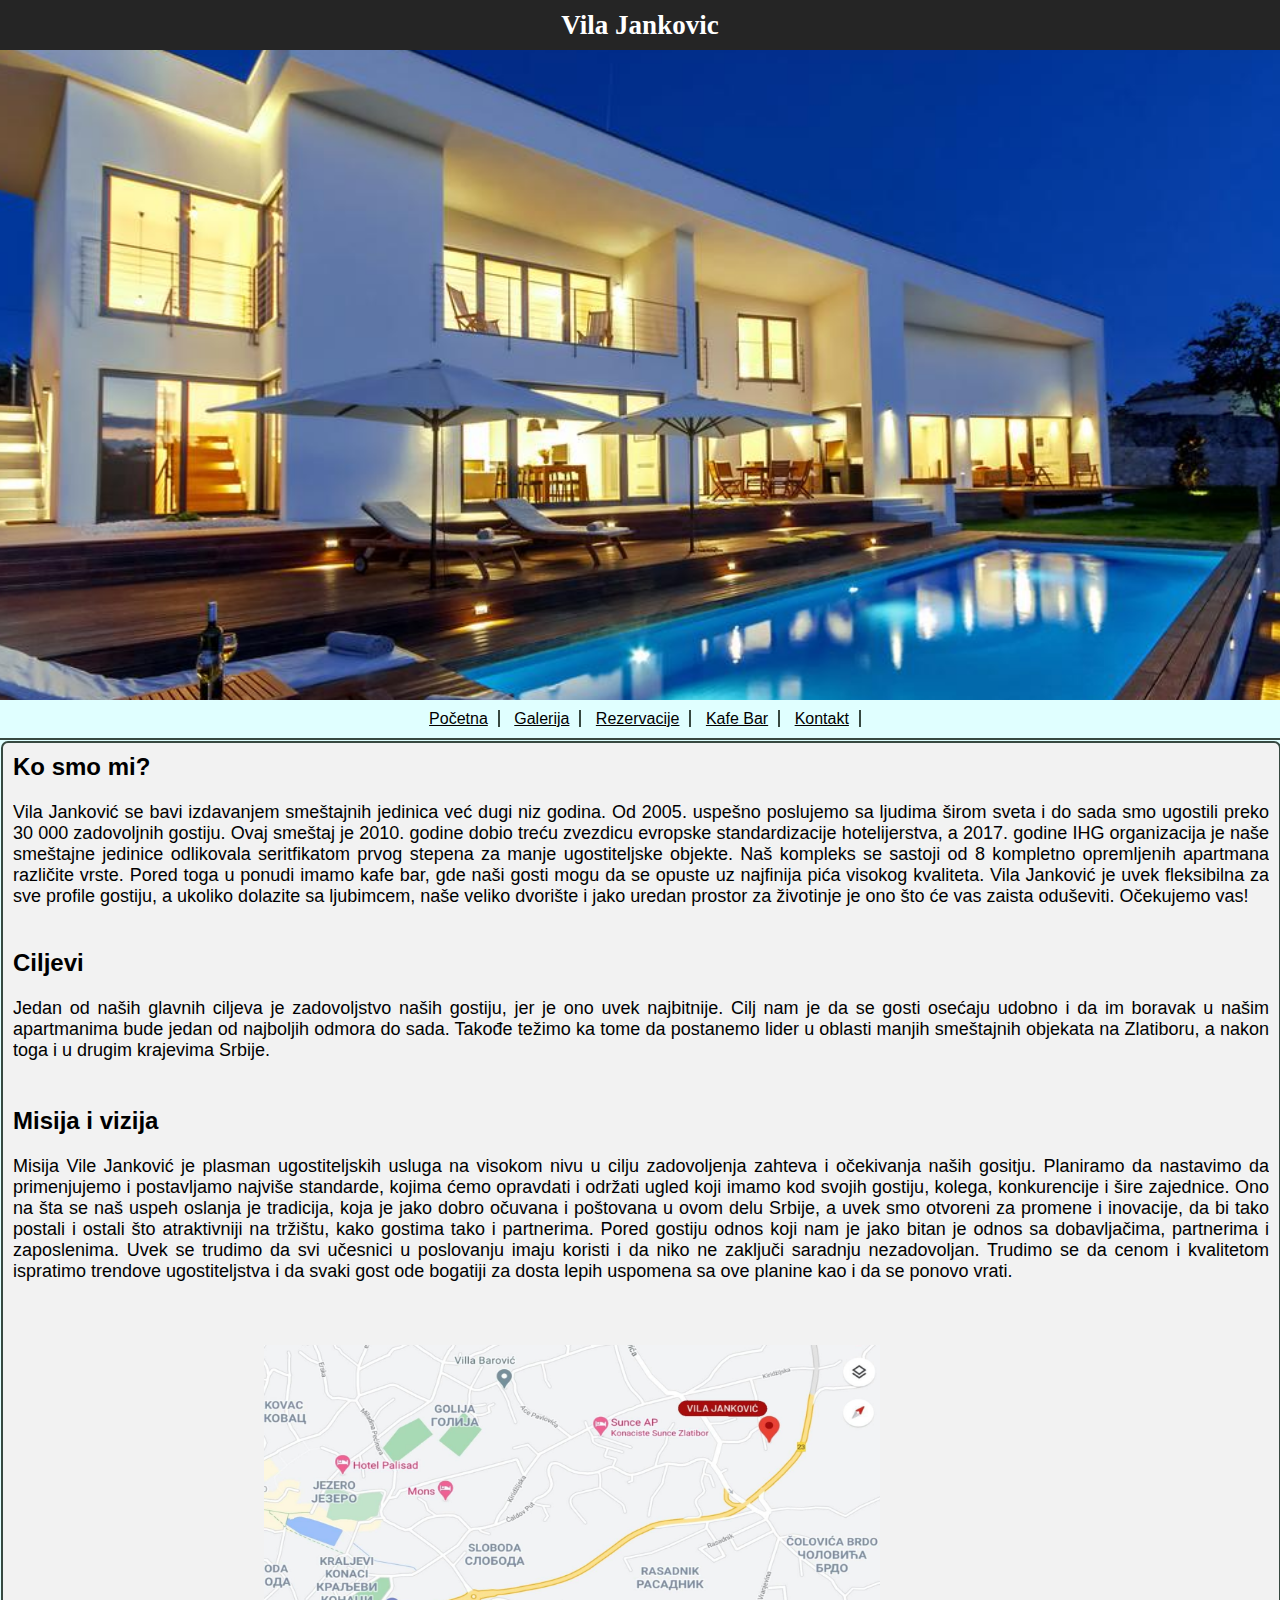
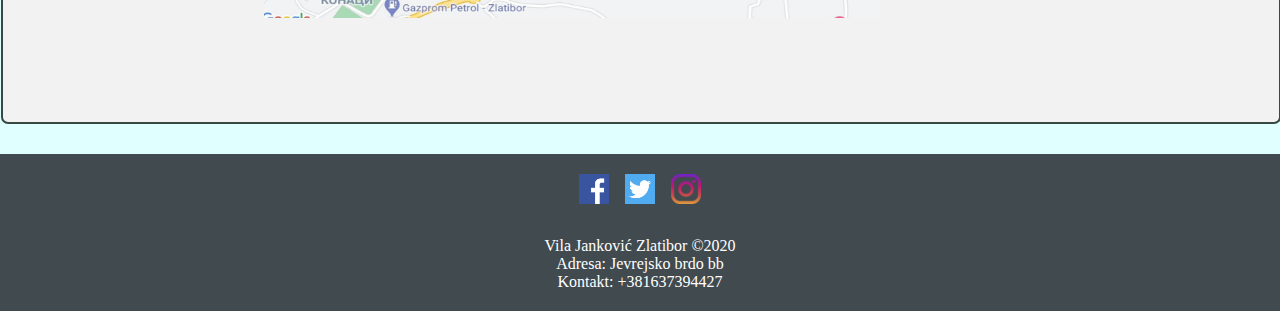
<file: index.html>
<!DOCTYPE html>
 <html>
	<head>
	<title> Vila Janković </title>
	<meta charset="utf-8"/>
	<meta name="viewport" content="width=device-width, initial-scale=1">
	<link href="css/style.css" rel="stylesheet" type="text/css" />
	<link href="css/meni.css" rel="stylesheet" type="text/css" />
	<link href="css/headerFooter.css" rel="stylesheet" type="text/css" />
	<link rel="icon" href="slike/icon.jpeg" type="img/png">
	</head>
  <body>
	
	 	<div id="header">
			<h2> Vila Jankovic </h2>
		</div>
		<div id="omot">
			<div id="vrhSlika">
				
			</div>
			<div class="meni">
				<ul>
					<li><a href="#">Početna</a></li>
					<li><a href="galerija.html">Galerija</a></li>
					<li><a href="rezervacije.html">Rezervacije</a></li>
					<li><a href="kafebar.html">Kafe Bar</a></li>
					<li><a href="kontakti.html">Kontakt</a></li>

				</ul>
			</div>
			<div id="sredina">
				<div id ="mi">
				     <p><b>Ko smo mi?</b></p><br>
					 <div id="opis">  Vila Janković se bavi izdavanjem smeštajnih jedinica već dugi niz godina. Od 2005. uspešno poslujemo sa ljudima širom sveta i do sada smo ugostili preko 30 000  zadovoljnih gostiju. Ovaj smeštaj je 2010.  godine dobio treću zvezdicu evropske standardizacije hotelijerstva, a 2017. godine IHG organizacija je naše smeštajne jedinice odlikovala seritfikatom prvog stepena za manje ugostiteljske objekte. Naš kompleks se sastoji od 8 kompletno opremljenih apartmana različite vrste.  Pored toga u ponudi imamo kafe bar, gde naši gosti mogu da se opuste uz najfinija pića visokog kvaliteta. Vila Janković je uvek fleksibilna za sve profile gostiju, a ukoliko dolazite sa ljubimcem, naše veliko dvorište i jako uredan prostor za životinje je ono što će vas zaista oduševiti. Očekujemo vas!  
					</div>
			    </div>
				<div id="ciljevi">
					<p><b>Ciljevi</b></p><br>
					<div id="opis">Jedan od naših glavnih ciljeva je zadovoljstvo naših gostiju, jer je ono uvek najbitnije. Cilj nam je da se gosti osećaju udobno i da im boravak u našim apartmanima bude jedan od najboljih odmora do sada. Takođe težimo ka tome da postanemo lider u oblasti manjih smeštajnih objekata na Zlatiboru, a nakon toga i u drugim krajevima Srbije. 
					</div></div>


				<div id="misija">
					<br><p><b>Misija i vizija</b></p><br>
					<div id="opis">	Misija Vile Janković je plasman ugostiteljskih usluga na visokom nivu u cilju zadovoljenja zahteva i očekivanja naših gositju. Planiramo da nastavimo da primenjujemo i postavljamo najviše standarde, kojima ćemo opravdati i održati ugled koji imamo kod svojih gostiju, kolega, konkurencije i šire zajednice. Ono na šta se naš uspeh oslanja je  tradicija, koja je jako dobro očuvana i poštovana u ovom delu Srbije, a uvek smo otvoreni za promene i inovacije, da bi tako postali i ostali što atraktivniji na tržištu, kako gostima tako i partnerima. Pored gostiju odnos koji nam je jako bitan je  odnos sa dobavljačima, partnerima i zaposlenima. Uvek se trudimo da svi učesnici u poslovanju imaju koristi i da niko ne zaključi saradnju nezadovoljan. Trudimo se da cenom i kvalitetom ispratimo trendove ugostiteljstva i da svaki gost ode bogatiji za dosta lepih uspomena sa ove planine kao i da se ponovo vrati.</p>
				</div></div>
				<div id="mapa">
                  <img src="slike/mapa.jpeg" alt="">
				</div>
			
		</div>
		
    	</div>
			<footer>
			<ul>
				<li><a href="https://www.facebook.com/">  <img src="slike/fb.png" width="30px" height="30px">  </a></li>
				<li><a href="https://twitter.com">   <img src="slike/tw.png" width="30px" height="30px"></a></li>
				<li><a href="https://www.instagram.com/">   <img src="slike/ig1.png" width="30px" height="30px"></a></li>
			</ul>
			<p>Vila Janković Zlatibor &COPY;2020<br>Adresa: Jevrejsko brdo bb<br>Kontakt: +381637394427<br></p>
	
		</footer> 
	
</body>
</html>
</file>
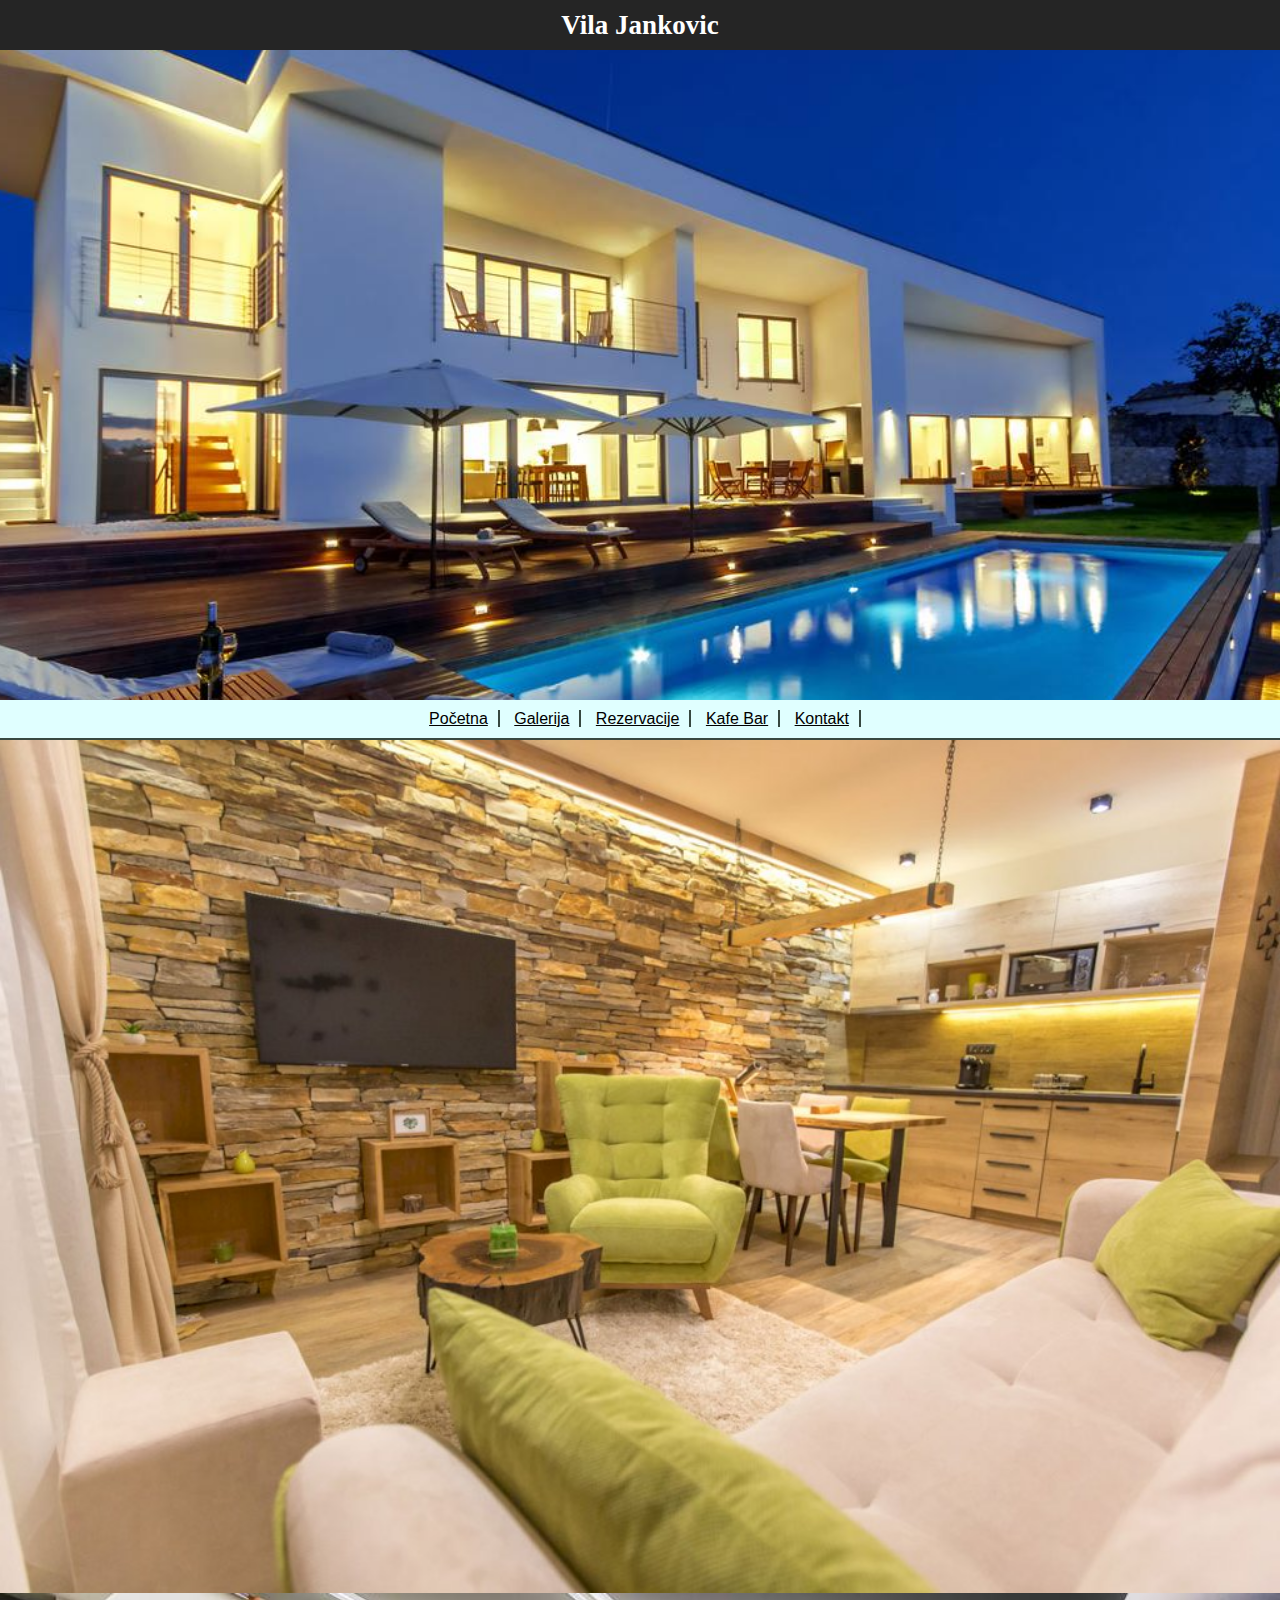
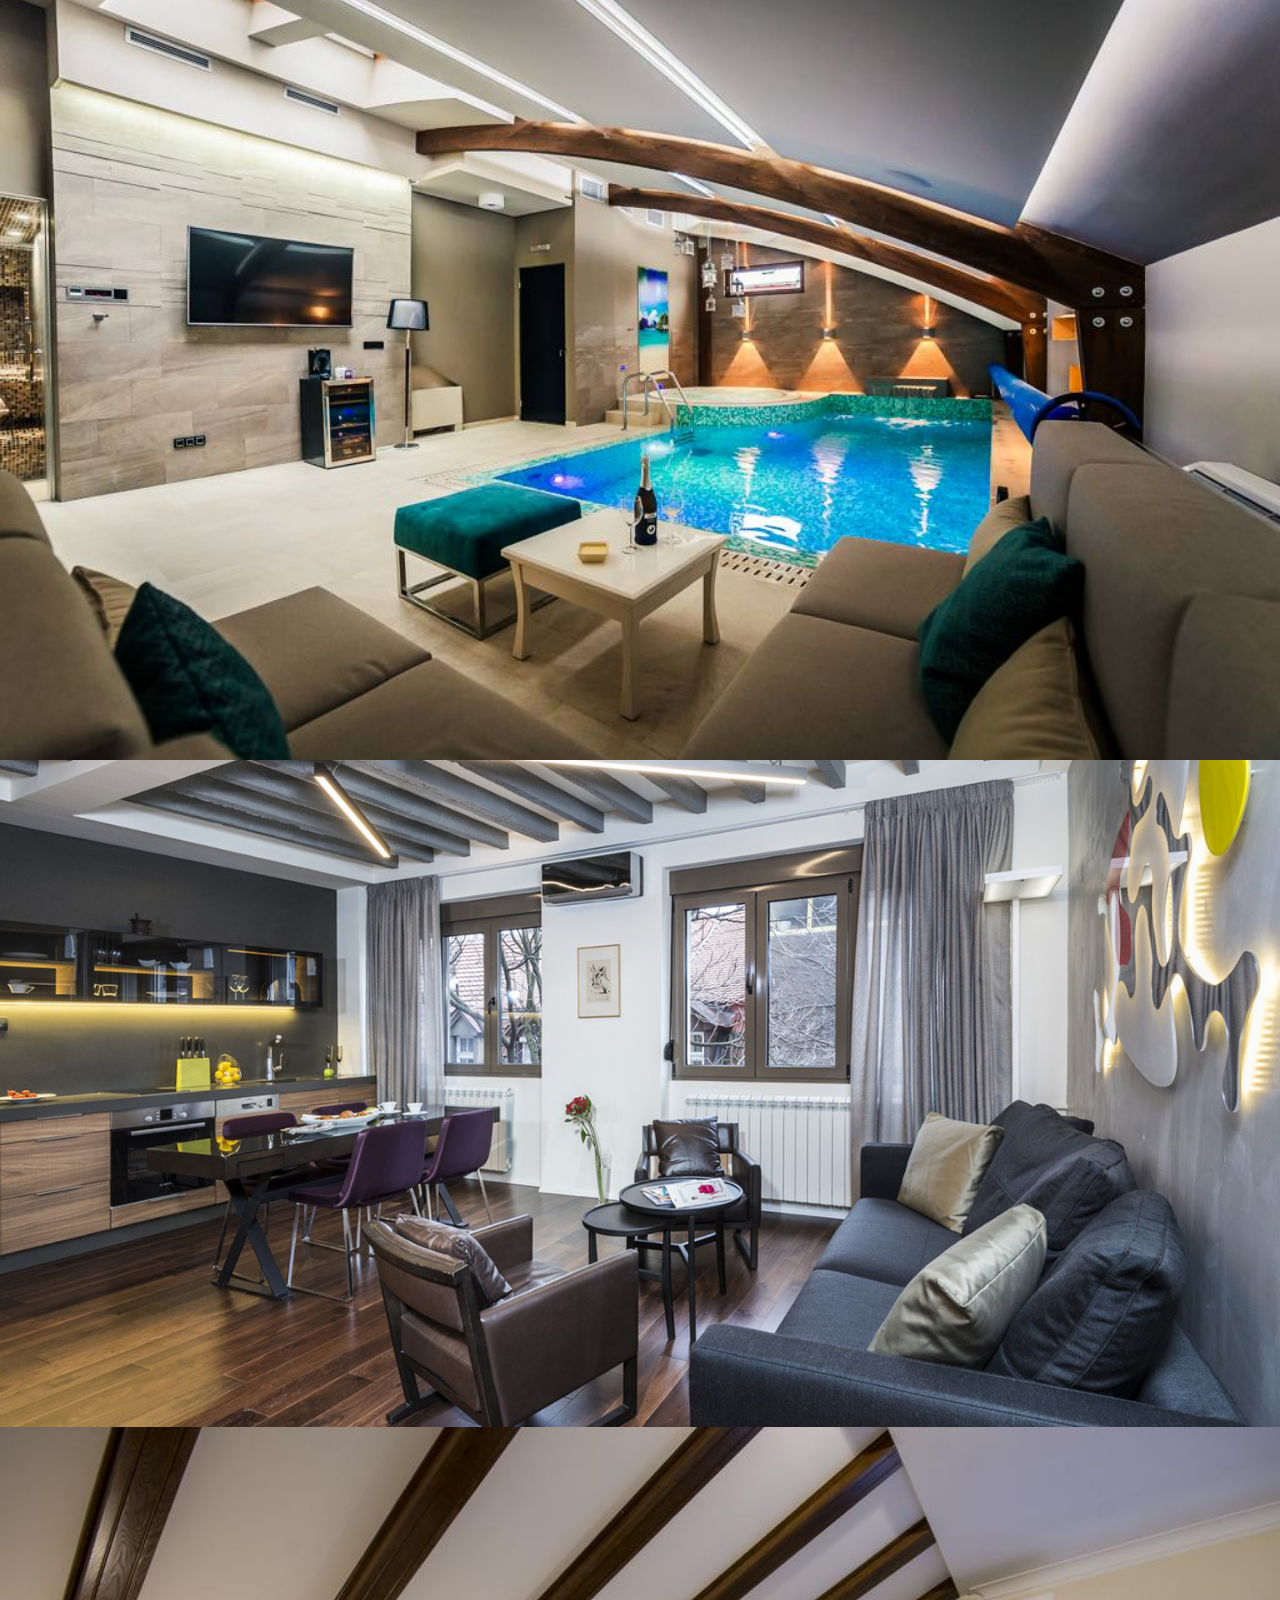
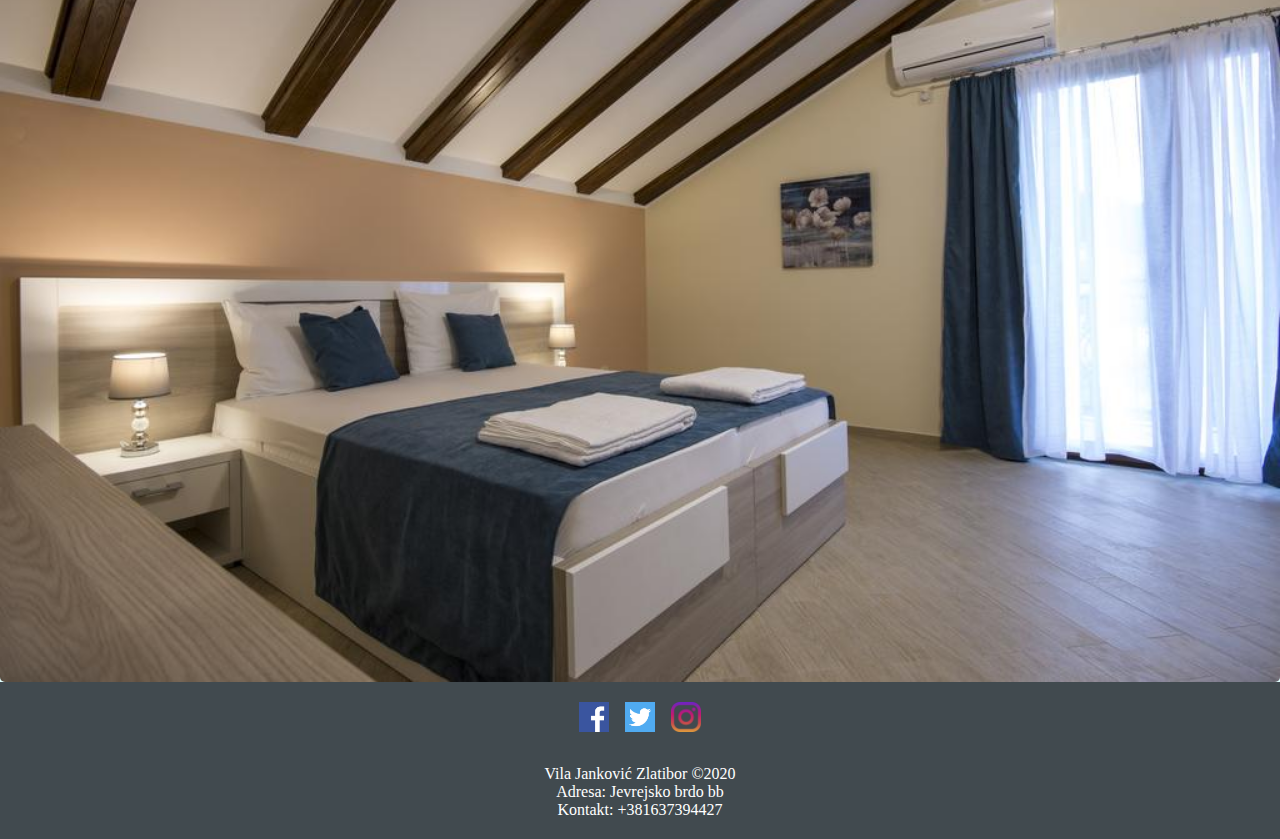
<file: galerija.html>
<!DOCTYPE html>
 <html>
	<head>
	<title> Vila Jankovic </title>
  <meta charset="utf-8"/>
  <meta name="viewport" content="width=device-width, initial-scale=1">
  <link href="css/style.css" rel="stylesheet" type="text/css" />
  <link href="css/meni.css" rel="stylesheet" type="text/css" />
	<link href="css/headerFooter.css" rel="stylesheet" type="text/css" />
  <link rel="icon" href="slike/icon.jpeg" type="img/png">
	</head>
  <body>
	 <div id="header">
		<h2> Vila Jankovic </h2>
	</div>
	<div id="omot">
		<div id="vrhSlika">
	
		</div>
		<div class="meni">
			<ul>
				<li><a href="index.html">Početna</a></li>
				<li><a href="#">Galerija</a></li>
				<li><a href="rezervacije.html">Rezervacije</a></li>
        <li><a href="kafebar.html">Kafe Bar</a></li>
        <li><a href="kontakti.html">Kontakt</a></li>
			</ul>
        </div> 
       
        <div class="container">   
          <img src="slike/apartman1.jpg" alt="Lux" class="image" style="width: 100%">
          <a target="_blank" href="rezervacije.html">
            <div class="middle">
            <div class="text">Lux Apartman 25€/dan</div>
            </div>
          </a>
        </div>
        
       
        <div class="container">
          <img src="slike/apartman2.jpg" alt="Superior" class="image" style="width: 100%">
          <a target="_blank" href="rezervacije.html">
          <div class="middle">
            <div class="text">Superior room 50€/dan</div>
          </div>
         </a>
        </div>
      
        <div class="container">
          
          <img src="slike/apartman3.jpg" alt="Suite" class="image" style="width: 100%">
        <a target="_blank" href="rezervacije.html">
          <div class="middle">
            <div class="text">Suite 45€/dan</div>
          </div>
          </a>
        </div>
      
        <div class="container">
         
          <img src="slike/apartman4.jpg" alt="Studio" class="image" style="width: 100%">
        <a target="_blank" href="rezervacije.html">
          <div class="middle">
            <div class="text">Studio 25€/dan</div>
          </div>
           </a>
        </div>
        
	
    </div>
    <footer>
			<ul>
				<li><a href="https://www.facebook.com/">  <img src="slike/fb.png" width="30px" height="30px">  </a></li>
				<li><a href="https://twitter.com">   <img src="slike/tw.png" width="30px" height="30px"></a></li>
				<li><a href="https://www.instagram.com/">   <img src="slike/ig1.png" width="30px" height="30px"></a></li>
			</ul>
			<p>Vila Janković Zlatibor &COPY;2020<br>Adresa: Jevrejsko brdo bb<br>Kontakt: +381637394427<br></p>
	
		</footer> 
  </body>
  </html>
</file>
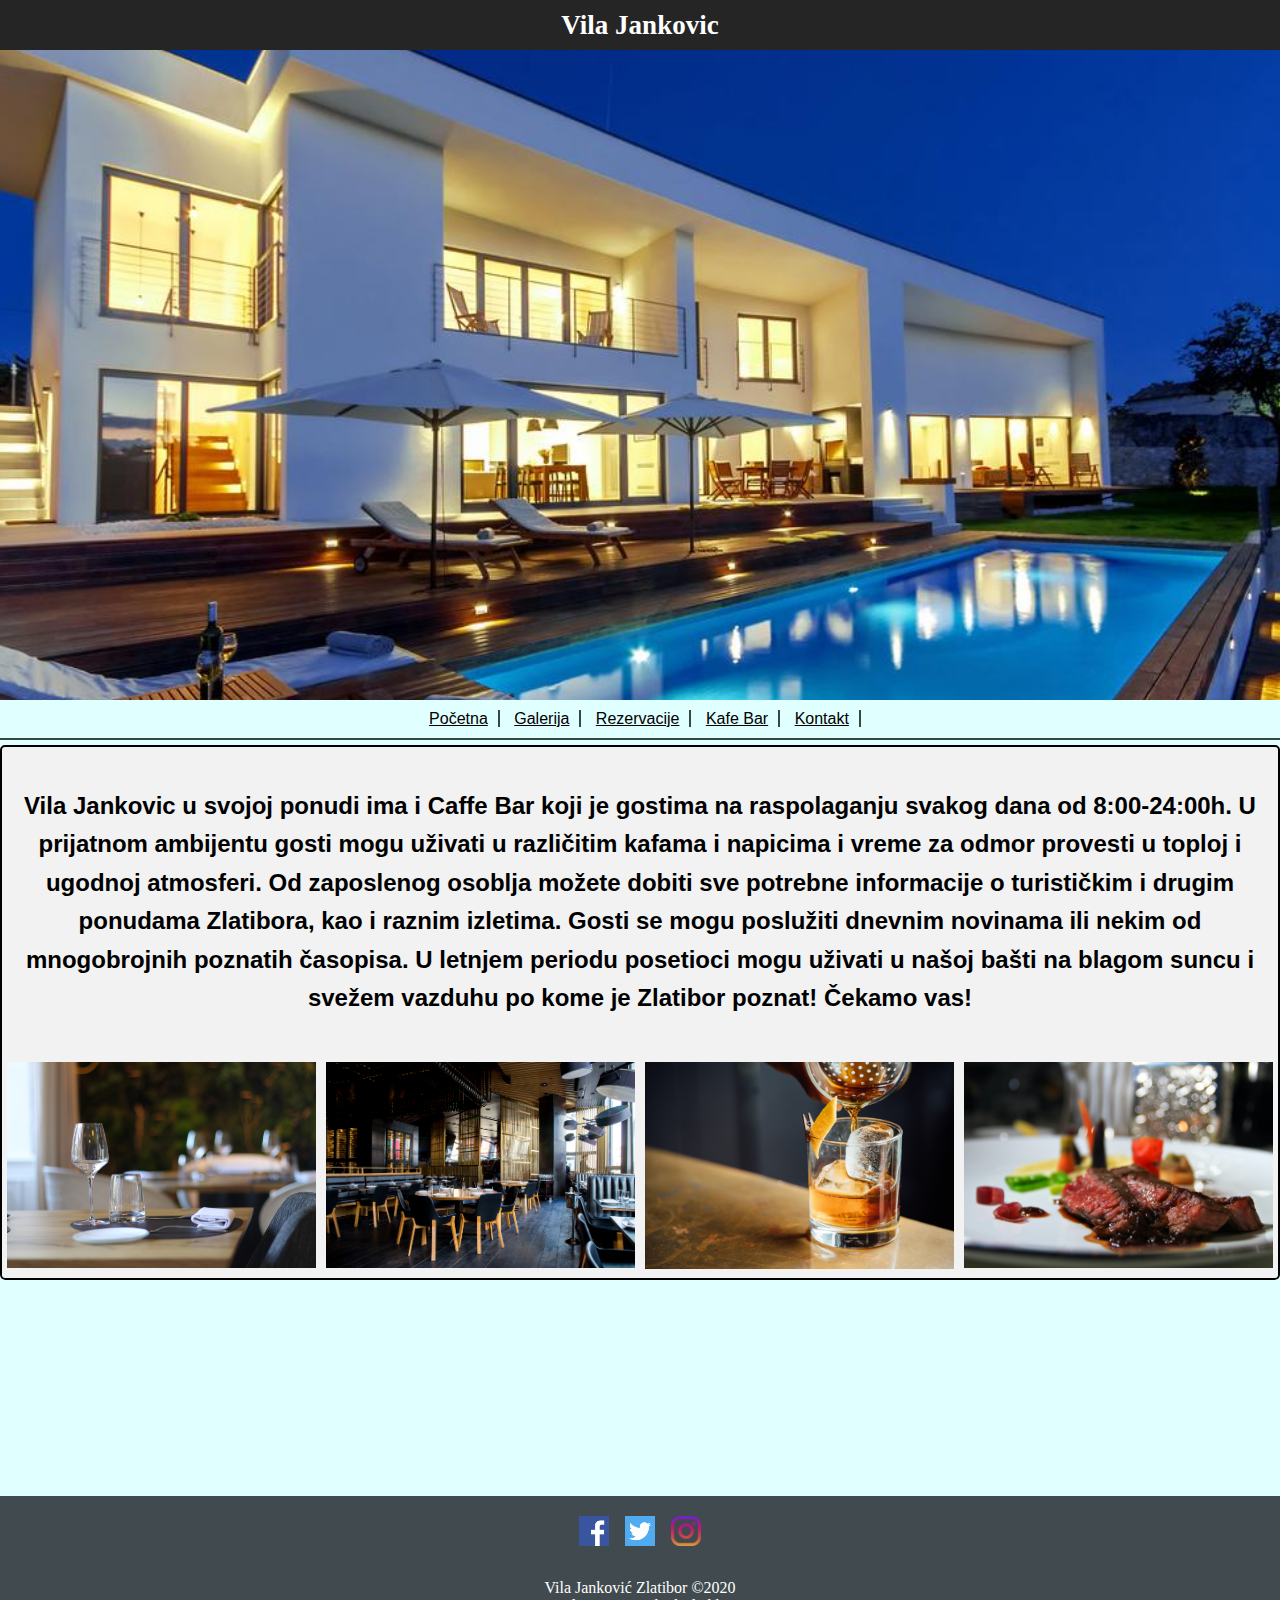
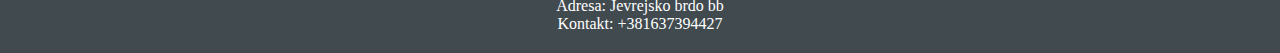
<file: kafebar.html>
<!DOCTYPE html>
 <html>
	<head>
	<title> Vila Jankovic </title>
  <meta charset="utf-8"/>
  <meta name="viewport" content="width=device-width, initial-scale=1">
  <link href="css/style.css" rel="stylesheet" type="text/css" />
  <link href="css/meni.css" rel="stylesheet" type="text/css" />
	<link href="css/headerFooter.css" rel="stylesheet" type="text/css" />
  <link rel="icon" href="slike/icon.jpeg" type="img/png">
	</head>
  <body>
	        <div id="header">
		        <h2> Vila Jankovic </h2>
        	</div>
    <div id="omot">
		      <div id="vrhSlika">
		      
		     </div>
		      <div class="meni">
			      <ul>
				      <li><a href="index.html">Početna</a></li>
				      <li><a href="galerija.html">Galerija</a></li>
				      <li><a href="rezervacije.html">Rezervacije</a></li>
              <li><a href="#">Kafe Bar</a></li>
             <li><a href="kontakti.html">Kontakt</a></li>
		      	</ul>
          </div> 
        <div id="kafebar">
         
            <h2>Vila Jankovic u svojoj ponudi ima i Caffe Bar koji je gostima na raspolaganju svakog dana od 8:00-24:00h.
             U prijatnom ambijentu gosti mogu uživati u različitim kafama i napicima i vreme za odmor provesti u toploj i ugodnoj
             atmosferi.
            Od zaposlenog osoblja možete dobiti sve potrebne informacije o turističkim i drugim ponudama Zlatibora, kao i raznim
            izletima.
            Gosti se mogu poslužiti dnevnim novinama ili nekim od mnogobrojnih poznatih časopisa.
            U letnjem periodu posetioci mogu uživati u našoj bašti na blagom suncu i svežem vazduhu po kome je Zlatibor poznat!
            Čekamo vas!</h2>
          

         <div class = "responsive">
		      <div class="kafe">
            
              <img src="slike/bar1.jpg" alt="bar1" width="600" height="400" >
           </div>
          </div>
           <div class = "responsive">
            <div class="kafe">
              
             
            <img src="slike/bar2.jpg" alt="bar2" width="600" height="400">
          </div>
          </div>

         <div class = "responsive">
         <div class="kafe">
          
              <img src="slike/bar3.jpg" alt="bar3" width="600" height="400">
          </div>
          </div>
          <div class = "responsive">
          <div class="kafe">
            
              <img src="slike/bar4.jpg" alt="bar4" width="600" height="400">
          </div>
          </div>
           </div>

		 
    </div><br><br><br><br><br><br><br><br><br><br><br><br>
    <footer>
      <ul>
        <li><a href="https://www.facebook.com/">  <img src="slike/fb.png" width="30px" height="30px">  </a></li>
        <li><a href="https://twitter.com">   <img src="slike/tw.png" width="30px" height="30px"></a></li>
        <li><a href="https://www.instagram.com/">   <img src="slike/ig1.png" width="30px" height="30px"></a></li>
      </ul>
      <p>Vila Janković Zlatibor &COPY;2020<br>Adresa: Jevrejsko brdo bb<br>Kontakt: +381637394427<br></p>
  
    </footer> 
  </body>
  </html>
</file>
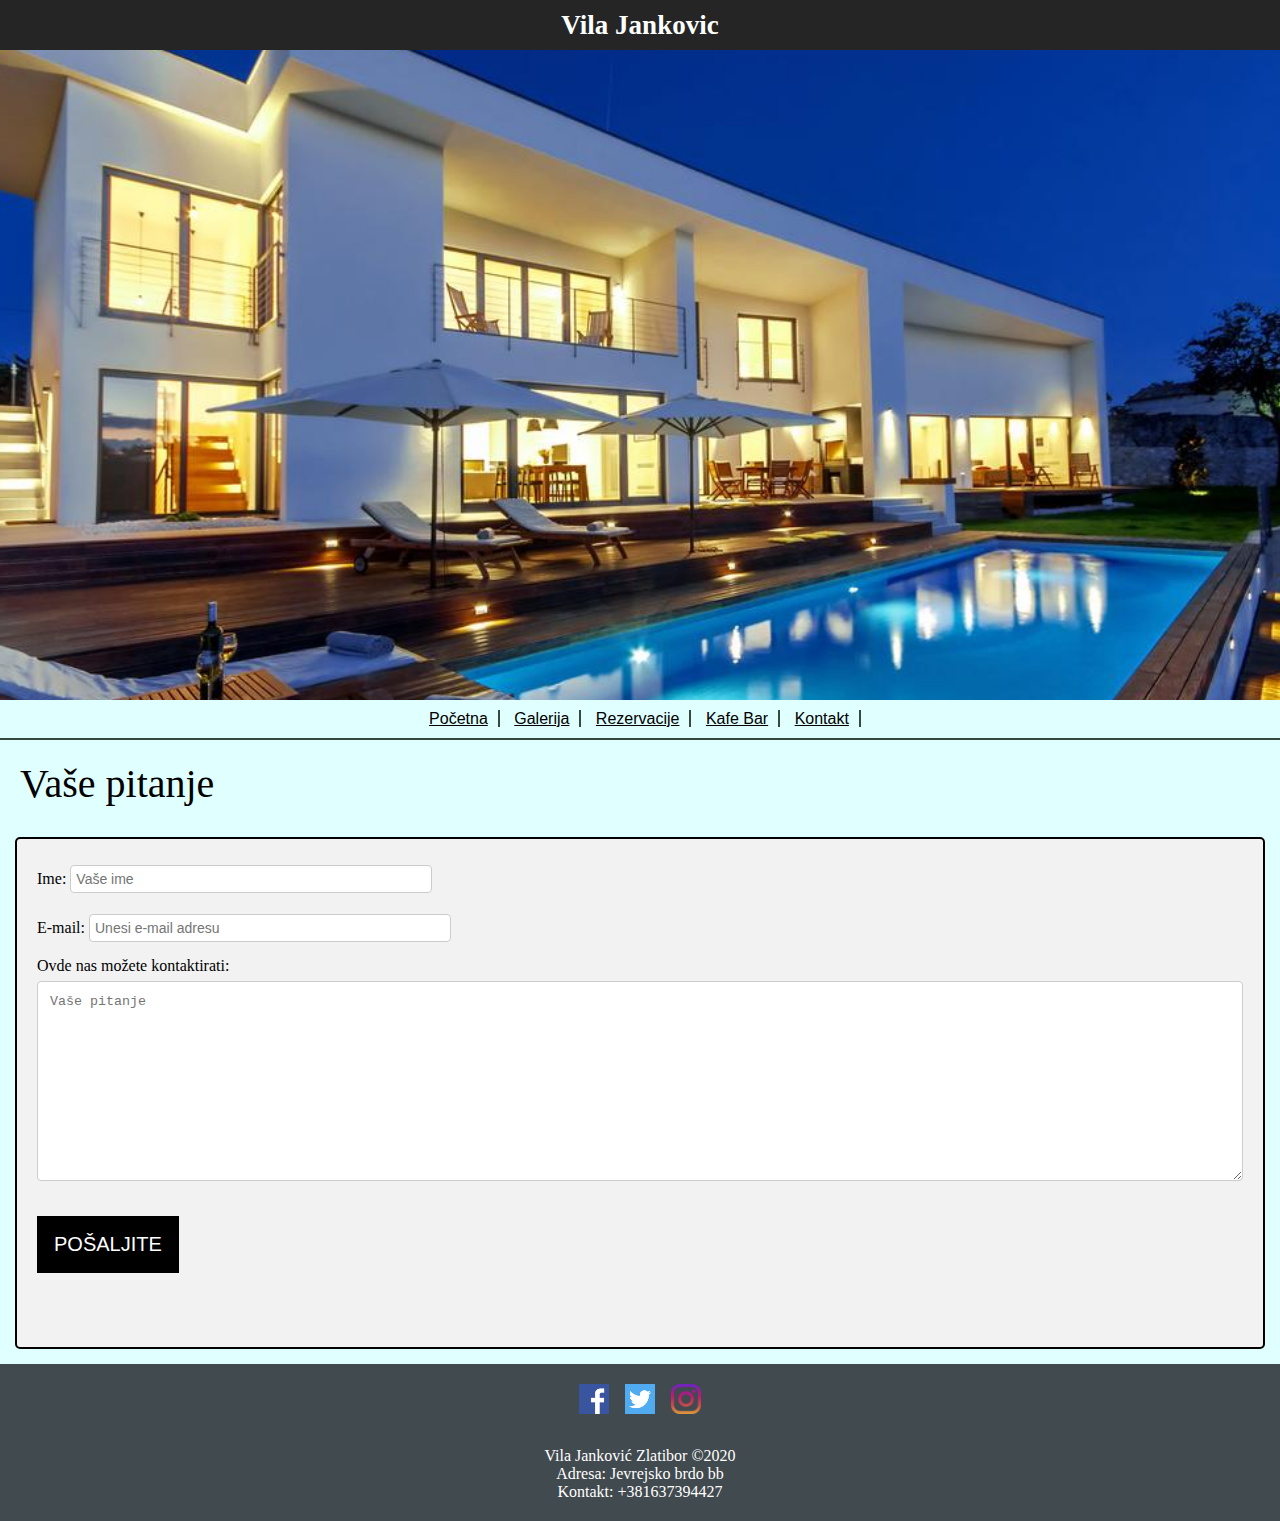
<file: kontakti.html>
<!DOCTYPE html>
 <html>
	<head>
	<title> Vila Jankovic </title>
	<meta charset="utf-8"/>
	<meta name="viewport" content="widht=device-width, initial-scale=1.0">
	<link href="css/style.css" rel="stylesheet" type="text/css" />
	<link href="css/meni.css" rel="stylesheet" type="text/css" />
	<link href="css/headerFooter.css" rel="stylesheet" type="text/css" />
	<link rel="icon" href="slike/icon.jpeg" type="img/png">
	<script src="script/script.js"></script>
	</head>
  <body>
	 <div id="header">
		<h2> Vila Jankovic </h2>
	</div>
	<div id="omot">
		<div id="vrhSlika">
		<div class="topleft">Top Left</div>
		</div>
		<div class="meni">
			<ul>
				<li><a href="index.html">Početna</a></li>
				<li><a href="galerija.html">Galerija</a></li>
				<li><a href="rezervacije.html">Rezervacije</a></li>
                <li><a href="kafebar.html">Kafe Bar</a></li>
                <li><a href="#">Kontakt</a></li>
			</ul>
		</div>

        <h3>Vaše pitanje</h3>
        

		<div id="pitanje">
			<form name="pitanjeForma">
				<label for="ime">Ime:</label>
				<input type="text" id="ime" name="ime" placeholder="Vaše ime" required>
			<br>
                <label for="email">E-mail:</label>
                <input type="text" id="email" name="email" placeholder="Unesi e-mail adresu" required>
			<br>
				<label for="Pitanje">Ovde nas možete kontaktirati:</label>
				<textarea id="zahtev" name="zahtev" placeholder="Vaše pitanje" style="height:200px" required></textarea>
				

                <button id = "button" type="submit" class="btn btn-default" onclick="validacija1()">Pošaljite</button>
              </form>
              <br><br><br>
		</div>
		
    </div>
	<footer>
		<ul>
		  <li><a href="https://www.facebook.com/">  <img src="slike/fb.png" width="30px" height="30px">  </a></li>
		  <li><a href="https://twitter.com">   <img src="slike/tw.png" width="30px" height="30px"></a></li>
		  <li><a href="https://www.instagram.com/">   <img src="slike/ig1.png" width="30px" height="30px"></a></li>
		</ul>
		<p>Vila Janković Zlatibor &COPY;2020<br>Adresa: Jevrejsko brdo bb<br>Kontakt: +381637394427<br></p>
	
	  </footer> 
  </body>
  </html>
</file>
<file: css/style.css>
*{
	margin:0px;
	padding:0px;
	overflow-x: hidden;
	box-sizing: border-box;
}
body{
	background-color:lightcyan;
}
#omot{

	width:100%;
	margin:0px auto;
	border-radius:5px;
}

#sredina{
	width:100%;
	height:auto;
	background-color: #f2f2f2; 
	font-family: sans-serif; 
	font-size: large; 
	border:2px solid #374941;
	padding:10px;
	margin: 1px 1px 1px;
	margin-bottom:30px;
	border-radius:7px;
	display: grid;
	grid-template-rows: 1fr 0.7fr 1fr;
}

#sredina p{
	text-align:justify;
	font-size: 24px;
	
}

#opis{
	text-align:justify;
	font-size: 18px;
}

#mapa{
	padding-top: 5%;
	padding-right: 10%;
	padding-left:20%;
	padding-bottom: 5%;
	width:100%;
}

#mapa img{
	float: left;
	width: 70%;
    height: 90%;
}

  


.container {
	position: relative;
	width: 100%;
	height: 100%;
}
  
.image {
	opacity: 1;
	display: block;
	width: 100%;
	height: auto;
	backface-visibility: hidden;
}
  
.middle {
	opacity: 0;
	position: absolute;
	top: 50%;
	left: 50%;
	transform: translate(-50%, -50%);
	-ms-transform: translate(-50%, -50%);
	text-align: center;
	width: 17%;
	height: auto;
}
  
.container:hover .image {
	opacity: 0.5;
}
  
.container:hover .middle {
	opacity: 1;
	transition: 1.5s ease;
}
  
.text {
	background-color: #4CAF50;
	color: white;
	font-size: 20	px;
	padding: 16px 32px;
}





input[type=text], select, textarea {
	width: 100%;
	padding: 12px;
	border: 1px solid #ccc;
	border-radius: 4px;
	margin-top: 6px;
	margin-bottom: 16px;
}
  
  
#kontakt {
	border: 2px solid black;
	border-radius: 5px;
	background-color: #f2f2f2;
	padding: 20px;
	margin-left: 15px;
	margin-right: 15px;
	margin-bottom: 15px;
}

#button {
    margin-top: 15px;
    background-color: cadetblue;
    color: white;
    text-transform: uppercase;
    border: solid black 2px;
    padding: 15px;
    font-size: 20px;
}

#button:hover {
    background-color: gray;
    color: white;
    cursor: pointer;
}

h3{
	padding: 20px;
	font-size: 40px;
	font-weight: normal;
	text-align: left;
	margin-bottom: 10px;
}

#omot h2{
	font-size: 1.5em;
	margin-top: 40px;
	margin-bottom: 40px;
	text-align: center;
	line-height: 1.6;
	box-sizing: border-box;
	font-family: sans-serif;
}

#kafebar{
	margin-top: 5px;
	border: 2px solid black;
	background-color: #f2f2f2;
	border-radius: 5px;
}
.kafe img{
	width: 100%;
	height: auto;
}

.responsive{
	padding: 5px;
	float: left;
	width:25%;
}

@media all and (max-width:700px){
	.responsive{
		width: 50%;
		margin: 6px 0;
	}
}

@media all and (max-width:500px){
	.responsive{
		width: 100%;
	}

} 

#pitanje{
	border-radius: 5px;
	background-color: #f2f2f2;
	border: 2px solid black;
	padding: 20px;
	margin-left: 15px;
	margin-right: 15px;
	margin-bottom: 15px;
}

#pitanje button{
	background-color: black;
}


#pitanje input {
    margin-bottom: 15px;
    font-size: 14px;
	padding: 5px;
	width: 30%;
}
</file>
<file: css/meni.css>
.meni {
	width:100%;
	text-align:center;
	background-color: lightcyan;
	border-bottom:2px solid #374941;
	height: 40px;
	font-family: sans-serif;
}
.meni ul {
	padding-top:10px;	
}
.meni li {
	display:inline;
	border-right:2px solid #374941; 
	padding:0px 10px;
	
}
.meni a{
	color:black;
}
.meni a:hover{   
	color:red;
}
</file>
<file: css/headerFooter.css>
#header{
	position:fixed;
	width:100%;
	height:50px;
	background-color:#252525;
	text-align:center;
	font-family: 'Brush Script MT', cursive;
	font-size: large; 
}
#header h2{
	color:white;
	padding-top:10px;
}

#vrhSlika{
	width:100%;
	height: 700px;
	background-image: url('../slike/hus.jpg');
	background-repeat: no-repeat;
	background-position: center center;
	background-attachment: fixed;
	background-size:cover;
	display: flex;
	max-width: 100%;
}
footer{
	display: flex;
	flex-direction: column;
	align-items: center;
	text-align: center;
	color: #fff;
	background-color: #414a4f;
	padding: 20px ;
	width: 100%	;
}

footer ul{
	display: flex;
	margin-bottom: 25px;
	font-size: 32px;
	list-style-type: none;
}

footer ul li{
	margin: 0 8px;	
}
</file>
